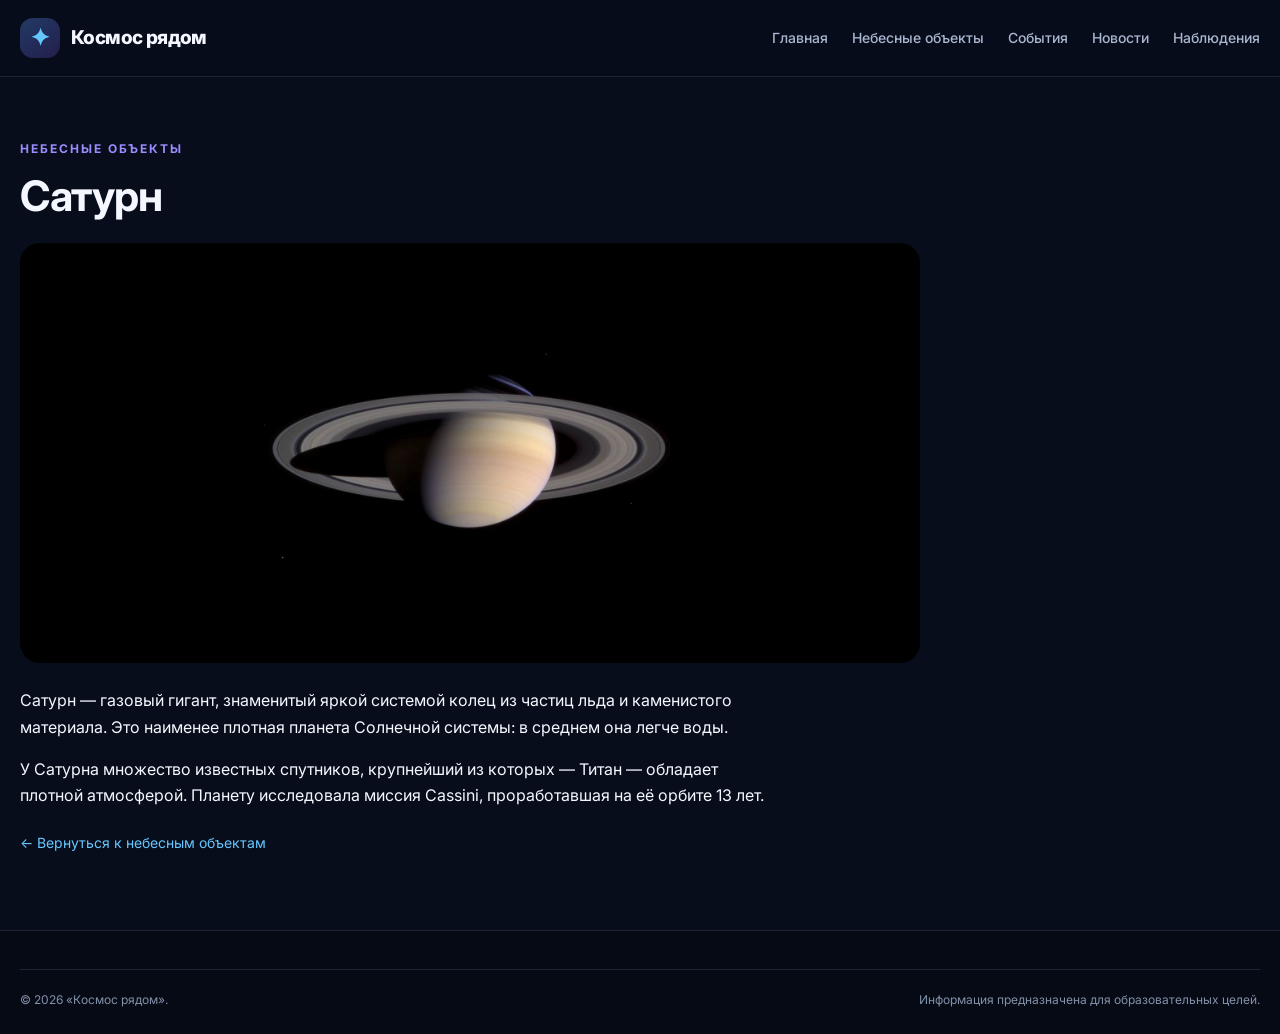
<file: saturn.html>
<!DOCTYPE html>
<html lang="ru">
<head>
  <meta charset="UTF-8">
  <meta name="viewport" content="width=device-width, initial-scale=1.0">
  <meta name="description" content="Сатурн — газовый гигант с яркой системой колец: факты, спутники и исследования.">
  <title>Сатурн — Космос рядом</title>
  <link rel="icon" type="image/svg+xml" href="favicon.svg">
  <link rel="preconnect" href="https://fonts.googleapis.com">
  <link rel="preconnect" href="https://fonts.gstatic.com" crossorigin>
  <link href="https://fonts.googleapis.com/css2?family=Inter:wght@400;500;600;700;800&display=swap" rel="stylesheet">
  <link rel="stylesheet" href="CSS/style.css">
</head>
<body>
  <header class="site-header">
    <div class="container header-inner">
      <a class="brand" href="index.html" aria-label="Космос рядом — на главную">
        <span class="brand-icon" aria-hidden="true">✦</span>
        <span>Космос рядом</span>
      </a>
      <button class="menu-toggle" type="button" aria-label="Открыть меню"
        aria-expanded="false" aria-controls="main-navigation">
        <span></span><span></span><span></span>
      </button>
      <nav class="nav" id="main-navigation" aria-label="Основная навигация">
        <ul class="nav-list">
          <li><a href="index.html">Главная</a></li>
          <li><a href="index.html#objects">Небесные объекты</a></li>
          <li><a href="index.html#events">События</a></li>
          <li><a href="index.html#news">Новости</a></li>
          <li><a href="index.html#observations">Наблюдения</a></li>
        </ul>
      </nav>
    </div>
  </header>

  <main id="main">
    <section class="section">
      <div class="container">
        <p class="section-label">Небесные объекты</p>
        <h1 class="planet-page-title">Сатурн</h1>
        <img class="planet-image"
          src="screenshots/сатурн1.jpg"
          alt="Сатурн с его выразительной системой колец">
        <p style="max-width: 760px;">Сатурн — газовый гигант, знаменитый яркой системой колец
          из частиц льда и каменистого материала. Это наименее плотная планета
          Солнечной системы: в среднем она легче воды.</p>
        <p style="max-width: 760px;">У Сатурна множество известных спутников, крупнейший
          из которых — Титан — обладает плотной атмосферой. Планету исследовала
          миссия Cassini, проработавшая на её орбите 13 лет.</p>
        <p class="section-bottom"><a href="index.html#objects">← Вернуться к небесным объектам</a></p>
      </div>
    </section>
  </main>

  <footer class="site-footer">
    <div class="container">
      <div class="footer-bottom">
        <p>© <span id="current-year">2026</span> «Космос рядом».</p>
        <p>Информация предназначена для образовательных целей.</p>
      </div>
    </div>
  </footer>

  <script src="js/main.js"></script>
</body>
</html>
</file>
<file: CSS/style.css>
:root {
  --bg: #080D1B;
  --section: #101A30;
  --card: #16233D;
  --text: #F4F7FF;
  --muted: #AAB7D0;
  --blue: #66C7FF;
  --purple: #9B8CFF;
  --border: rgba(170, 183, 208, .15);
  --radius: 20px;
  --container: 1700px;
  --header-height: 76px;
}

* {
  box-sizing: border-box;
}

html {
  scroll-behavior: smooth;
  scroll-padding-top: calc(var(--header-height) + 18px);
}

body {
  margin: 0;
  background: var(--bg);
  color: var(--text);
  font-family: Inter, -apple-system, BlinkMacSystemFont, "Segoe UI",
    sans-serif;
  font-size: 16px;
  line-height: 1.65;
  overflow-wrap: break-word;
}

img {
  display: block;
  max-width: 100%;
}

a {
  color: var(--blue);
  text-decoration: none;
}

a:hover {
  color: #B1E5FF;
}

a:focus-visible,
button:focus-visible {
  outline: 3px solid var(--blue);
  outline-offset: 4px;
}

button,
a {
  -webkit-tap-highlight-color: transparent;
}

button {
  font: inherit;
}

.container {
  width: min(var(--container), calc(100% - 40px));
  margin-inline: auto;
}

.skip-link {
  position: fixed;
  top: 8px;
  left: 8px;
  z-index: 2000;
  padding: 12px 16px;
  color: var(--bg);
  background: var(--blue);
  border-radius: 8px;
  transform: translateY(-160%);
}

.skip-link:focus {
  transform: translateY(0);
}

.site-header {
  position: sticky;
  top: 0;
  z-index: 1000;
  min-height: var(--header-height);
  background: rgba(8, 13, 27, .94);
  border-bottom: 1px solid var(--border);
  backdrop-filter: blur(18px);
}

.header-inner {
  min-height: var(--header-height);
  display: flex;
  align-items: center;
  justify-content: space-between;
  gap: 20px;
}

.brand {
  display: inline-flex;
  align-items: center;
  gap: 11px;
  color: var(--text);
  font-size: 19px;
  font-weight: 800;
  letter-spacing: -.6px;
  white-space: nowrap;
}

.brand-icon {
  display: grid;
  width: 40px;
  height: 40px;
  place-items: center;
  border-radius: 13px;
  color: var(--blue);
  background: linear-gradient(145deg, #223A65, #241E4C);
  font-size: 24px;
}

.nav-list {
  display: flex;
  align-items: center;
  gap: 24px;
  margin: 0;
  padding: 0;
  list-style: none;
}

.nav-list a {
  position: relative;
  display: inline-flex;
  align-items: center;
  min-height: 44px;
  color: var(--muted);
  font-size: 14px;
  font-weight: 500;
  transition: color .2s ease;
}

.nav-list a::after {
  position: absolute;
  right: 2px;
  bottom: 3px;
  left: 2px;
  height: 2px;
  content: "";
  border-radius: 2px;
  background: linear-gradient(90deg, var(--blue), #9B8CFF);
  opacity: 0;
  transform: scaleX(.35);
  transition: opacity .25s ease, transform .25s ease;
}

.nav-list a:hover,
.nav-list a:focus-visible {
  color: var(--blue);
}

.nav-list a.is-active {
  color: var(--blue);
  font-weight: 600;
}

.nav-list a.is-active::after {
  opacity: 1;
  transform: scaleX(1);
}

.menu-toggle {
  display: none;
  width: 46px;
  height: 46px;
  padding: 10px;
  border: 1px solid var(--border);
  border-radius: 12px;
  background: var(--card);
  color: var(--text);
  cursor: pointer;
}

.menu-toggle span {
  display: block;
  width: 22px;
  height: 2px;
  margin: 5px auto;
  background: currentColor;
  border-radius: 2px;
}

.hero {
  position: relative;
  isolation: isolate;
  display: flex;
  min-height: 560px;
  align-items: center;
  overflow: hidden;
  background: #0B1226;
}

.hero::before {
  position: absolute;
  z-index: -2;
  inset: 0;
  content: "";
  background:
    linear-gradient(90deg, rgba(8,13,27,.97) 0%,
      rgba(8,13,27,.82) 43%, rgba(8,13,27,.2) 100%),
    linear-gradient(0deg, rgba(8,13,27,.6), transparent 60%),
    url("../screenshots/главный экран.jpg")
    center 45% / cover no-repeat;
}

.hero::after {
  position: absolute;
  z-index: -1;
  top: 8%;
  right: 8%;
  width: 300px;
  height: 300px;
  content: "";
  background: rgba(102,199,255,.12);
  filter: blur(100px);
  border-radius: 50%;
  pointer-events: none;
}

.hero-content {
  max-width: 730px;
  padding-block: 78px;
}

.eyebrow {
  display: inline-flex;
  align-items: center;
  gap: 9px;
  margin: 0 0 20px;
  color: var(--blue);
  font-size: 13px;
  font-weight: 700;
  letter-spacing: 2px;
  text-transform: uppercase;
}

.eyebrow::before {
  width: 26px;
  height: 2px;
  content: "";
  background: var(--blue);
}

h1,
h2,
h3,
p {
  margin-top: 0;
}

h1 {
  max-width: 760px;
  margin-bottom: 22px;
  font-size: clamp(38px, 6.3vw, 70px);
  line-height: 1.08;
  letter-spacing: -2.8px;
}

.gradient-text {
  color: var(--blue);
  background: linear-gradient(100deg, #66C7FF, #B1A5FF);
  -webkit-background-clip: text;
  background-clip: text;
  -webkit-text-fill-color: transparent;
}

.hero-description {
  max-width: 570px;
  margin-bottom: 32px;
  color: #D0D9EA;
  font-size: clamp(16px, 2vw, 19px);
  line-height: 1.8;
}

.button-row {
  display: flex;
  flex-wrap: wrap;
  align-items: center;
  gap: 14px;
}

.button {
  display: inline-flex;
  min-height: 50px;
  align-items: center;
  justify-content: center;
  gap: 10px;
  padding: 12px 22px;
  border: 1px solid transparent;
  border-radius: 13px;
  background: linear-gradient(110deg, #66C7FF, #9B8CFF);
  color: #081020;
  font-size: 15px;
  font-weight: 700;
  text-align: center;
  cursor: pointer;
  transition: transform .2s ease, box-shadow .2s ease;
}

.button:hover {
  color: #081020;
  box-shadow: 0 8px 30px rgba(102,199,255,.2);
  transform: translateY(-2px);
}

.button-secondary {
  border-color: rgba(244,247,255,.3);
  background: rgba(16,26,48,.65);
  color: var(--text);
}

.button-secondary:hover {
  color: var(--text);
  background: rgba(22,35,61,.95);
}

.hero-note {
  margin: 25px 0 0;
  color: var(--muted);
  font-size: 13px;
}

/* Статистика: минималистичный переход от главного экрана к контенту */
.stats {
  position: relative;
  z-index: 2;
  margin-top: -40px;
  padding-bottom: 26px;
}

.stats + .section {
  padding-top: 26px;
}

.stats-panel {
  display: grid;
  grid-template-columns: repeat(4, minmax(0, 1fr));
  border-top: 1px solid var(--border);
  border-bottom: 1px solid var(--border);
  background: rgba(8, 13, 27, .6);
  backdrop-filter: blur(14px);
  -webkit-backdrop-filter: blur(14px);
}

.stat-item {
  min-width: 0;
  padding: 16px 14px;
  text-align: center;
}

.stat-item + .stat-item {
  border-left: 1px solid var(--border);
}

.stat-value {
  display: block;
  margin-bottom: 2px;
  font-size: clamp(23px, 3vw, 30px);
  font-weight: 700;
  line-height: 1.2;
  letter-spacing: -.5px;
  color: var(--blue);
}

.stat-label {
  display: block;
  color: var(--muted);
  font-size: 12.5px;
  line-height: 1.5;
}

.section {
  padding-block: 62px;
}

.section-alt {
  background: var(--section);
}

.section-heading {
  max-width: 690px;
  margin-bottom: 26px;
}

.section-heading h2 {
  margin-bottom: 12px;
  font-size: clamp(29px, 4vw, 42px);
  line-height: 1.2;
  letter-spacing: -1.3px;
}

.section-heading p {
  margin-bottom: 0;
  color: var(--muted);
  font-size: 16px;
}

.section-label {
  margin-bottom: 12px;
  color: var(--purple);
  font-size: 12px;
  font-weight: 700;
  letter-spacing: 2px;
  text-transform: uppercase;
}

.object-grid,
.news-grid,
.tips-grid {
  display: grid;
  grid-template-columns: repeat(4, minmax(0, 1fr));
  gap: 16px;
}

.card {
  display: flex;
  min-width: 0;
  flex-direction: column;
  overflow: hidden;
  border: 1px solid var(--border);
  border-radius: var(--radius);
  background: var(--card);
  transition: border-color .2s ease, transform .2s ease;
}

.card:hover,
.card:focus-within {
  border-color: rgba(102,199,255,.45);
  transform: translateY(-4px);
}

.card-image {
  width: 100%;
  aspect-ratio: 4 / 3;
  object-fit: cover;
  background: linear-gradient(135deg, #17294A, #272044);
}

.card-content {
  display: flex;
  flex: 1;
  flex-direction: column;
  align-items: flex-start;
  padding: 18px;
}

.card h3 {
  margin-bottom: 8px;
  font-size: 19px;
  line-height: 1.35;
}

.card p {
  margin-bottom: 14px;
  color: var(--muted);
  font-size: 14px;
  line-height: 1.6;
}

.text-link {
  display: inline-flex;
  min-height: 38px;
  align-items: center;
  gap: 8px;
  margin-top: auto;
  font-size: 14px;
  font-weight: 700;
}

.text-link span {
  transition: transform .2s ease;
}

.text-link:hover span,
.text-link:focus-visible span {
  transform: translateX(4px);
}

.section-bottom {
  margin-top: 22px;
  color: var(--muted);
  font-size: 14px;
}

.resource-links {
  display: flex;
  flex-wrap: wrap;
  align-items: center;
  gap: 8px 14px;
  margin-top: 22px;
  color: var(--muted);
  font-size: 14px;
}

.resource-links-label {
  font-weight: 600;
}

.resource-links a {
  display: inline-flex;
  min-height: 36px;
  align-items: center;
  gap: 6px;
  padding: 6px 13px;
  border: 1px solid var(--border);
  border-radius: 10px;
  background: rgba(22,35,61,.6);
  color: var(--blue);
  font-size: 13px;
  font-weight: 600;
  transition: border-color .2s ease, color .2s ease, background .2s ease;
}

.resource-links a:hover {
  border-color: rgba(102,199,255,.5);
  background: var(--card);
  color: #B1E5FF;
}

.event-list {
  display: grid;
  gap: 10px;
}

.event-item {
  display: grid;
  grid-template-columns: 60px minmax(0, 1fr) auto;
  align-items: center;
  gap: 18px;
  padding: 16px 18px;
  border: 1px solid var(--border);
  border-radius: 17px;
  background: rgba(22,35,61,.65);
}

.event-icon {
  display: grid;
  width: 58px;
  height: 58px;
  place-items: center;
  border-radius: 16px;
  background: linear-gradient(145deg, #253A63, #302850);
  font-size: 27px;
}

.event-icon--blue {
  background: linear-gradient(145deg, #226FA8, #12345E);
}

.event-icon--orange {
  background: linear-gradient(145deg, #C65D1E, #7E2F12);
}

.event-icon--gold {
  background: linear-gradient(145deg, #C9A227, #7C5A14);
}

.event-icon--green {
  background: linear-gradient(145deg, #3E7D63, #1B4232);
}

.event-item h3 {
  margin-bottom: 5px;
  font-size: 18px;
}

.event-item p {
  margin: 0;
  color: var(--muted);
  font-size: 14px;
}

.event-tag {
  display: inline-block;
  padding: 7px 11px;
  border: 1px solid rgba(155,140,255,.3);
  border-radius: 9px;
  color: #C9C0FF;
  font-size: 12px;
  white-space: nowrap;
}

.event-soon {
  display: inline-flex;
  align-items: center;
  gap: 6px;
  margin: 0 0 6px;
  padding: 4px 11px;
  border-radius: 999px;
  background: rgba(102,199,255,.16);
  color: #B1E5FF;
  font-size: 11px;
  font-weight: 700;
  letter-spacing: 1.1px;
  text-transform: uppercase;
}

.event-soon::before {
  content: "✦";
  font-size: 10px;
}

.event-item--highlight {
  border-color: rgba(102,199,255,.55);
  background:
    linear-gradient(120deg, rgba(102,199,255,.12), rgba(22,35,61,.7) 45%),
    rgba(22,35,61,.65);
  box-shadow: 0 0 0 1px rgba(102,199,255,.18), 0 12px 34px rgba(102,199,255,.14);
}

.event-item--highlight h3 {
  color: #CFE9FF;
}

.event-item--highlight .event-icon {
  box-shadow: 0 6px 22px rgba(255,140,60,.32);
}

.notice {
  margin-top: 16px;
  padding: 14px 16px;
  border-left: 3px solid var(--blue);
  border-radius: 0 12px 12px 0;
  background: rgba(102,199,255,.07);
  color: var(--muted);
  font-size: 14px;
}

.notice strong {
  color: var(--text);
}

.news-grid {
  grid-template-columns: repeat(3, minmax(0, 1fr));
}

.news-grid .card-image {
  aspect-ratio: 16 / 10;
}

.news-grid .card-content {
  min-height: 225px;
}

.news-meta {
  display: flex;
  flex-wrap: wrap;
  align-items: center;
  gap: 8px 10px;
  margin-bottom: 10px;
  color: var(--muted);
  font-size: 12px;
  font-weight: 500;
  line-height: 1.4;
}

.news-meta time {
  display: inline-flex;
  align-items: center;
  gap: 6px;
  white-space: nowrap;
}

.news-meta time::before {
  width: 13px;
  height: 13px;
  flex: 0 0 13px;
  content: "";
  background:
    url("data:image/svg+xml,%3Csvg xmlns='http://www.w3.org/2000/svg' viewBox='0 0 24 24' fill='none' stroke='%2366C7FF' stroke-width='2' stroke-linecap='round' stroke-linejoin='round'%3E%3Crect x='3' y='4' width='18' height='18' rx='2'/%3E%3Cline x1='16' y1='2' x2='16' y2='6'/%3E%3Cline x1='8' y1='2' x2='8' y2='6'/%3E%3Cline x1='3' y1='10' x2='21' y2='10'/%3E%3C/svg%3E")
    center / contain no-repeat;
}

.news-category {
  padding: 3px 9px;
  border: 1px solid rgba(155, 140, 255, .35);
  border-radius: 999px;
  color: #C9C0FF;
  font-size: 11px;
  font-weight: 700;
  letter-spacing: .3px;
  text-transform: uppercase;
}

.tips-grid {
  grid-template-columns: repeat(2, minmax(0, 1fr));
}

.tip-card {
  display: flex;
  align-items: flex-start;
  gap: 14px;
  padding: 17px;
  border: 1px solid var(--border);
  border-radius: 17px;
  background: var(--card);
}

.tip-number {
  display: grid;
  width: 42px;
  height: 42px;
  flex: 0 0 42px;
  place-items: center;
  border-radius: 13px;
  background: rgba(102,199,255,.12);
  color: var(--blue);
  font-size: 16px;
  font-weight: 800;
}

.tip-card h3 {
  margin: 1px 0 7px;
  font-size: 17px;
}

.tip-card p {
  margin-bottom: 0;
  color: var(--muted);
  font-size: 14px;
}

.observation-cta {
  display: flex;
  align-items: center;
  justify-content: space-between;
  gap: 30px;
  margin-top: 24px;
  padding: 22px;
  border: 1px solid rgba(102,199,255,.2);
  border-radius: var(--radius);
  background: linear-gradient(120deg, #162845, #211D43);
}

.observation-cta h3 {
  margin-bottom: 7px;
  font-size: 23px;
}

.observation-cta p {
  max-width: 600px;
  margin: 0;
  color: var(--muted);
  font-size: 14px;
}

.closing {
  padding-block: 54px;
  text-align: center;
  background:
    radial-gradient(ellipse at 50% 110%, rgba(102,199,255,.12), transparent 60%),
    var(--bg);
}

.closing h2 {
  margin-bottom: 14px;
  font-size: clamp(29px, 4vw, 42px);
  letter-spacing: -1px;
}

.closing p {
  max-width: 590px;
  margin: 0 auto 25px;
  color: var(--muted);
}

.site-footer {
  padding-block: 38px 24px;
  border-top: 1px solid var(--border);
  background: #060A15;
}

.footer-main {
  display: flex;
  align-items: flex-start;
  justify-content: space-between;
  gap: 36px;
  padding-bottom: 28px;
}

.footer-brand {
  max-width: 330px;
}

.footer-brand p {
  margin: 13px 0 0;
  color: var(--muted);
  font-size: 13px;
}

.footer-links {
  display: flex;
  flex-wrap: wrap;
  gap: 12px 22px;
  max-width: 570px;
}

.footer-links a {
  display: inline-flex;
  min-height: 38px;
  align-items: center;
  color: var(--muted);
  font-size: 13px;
}

.footer-links a:hover {
  color: var(--blue);
}

.footer-bottom {
  display: flex;
  flex-wrap: wrap;
  justify-content: space-between;
  gap: 12px;
  padding-top: 20px;
  border-top: 1px solid var(--border);
  color: #8391AA;
  font-size: 12px;
}

.footer-bottom p {
  margin: 0;
}

@media (max-width: 1000px) {
  .nav-list {
    gap: 14px;
  }

  .nav-list a {
    font-size: 13px;
  }

  .object-grid {
    grid-template-columns: repeat(2, minmax(0, 1fr));
  }

  .hero {
    min-height: 520px;
  }
}

@media (max-width: 760px) {
  :root {
    --header-height: 68px;
  }

  .container {
    width: min(100% - 32px, var(--container));
  }

  .menu-toggle {
    display: block;
  }

  .nav {
    position: absolute;
    top: calc(100% - 1px);
    right: 0;
    left: 0;
    display: none;
    padding: 12px 16px 18px;
    border-bottom: 1px solid var(--border);
    background: #0B1224;
  }

  .nav.is-open {
    display: block;
  }

  .nav-list {
    align-items: stretch;
    flex-direction: column;
    gap: 2px;
  }

  .nav-list a {
    width: 100%;
    min-height: 48px;
    padding: 8px 10px;
    border-radius: 8px;
    font-size: 15px;
  }

  .nav-list a:hover {
    background: var(--card);
  }

  .nav-list a.is-active {
    color: var(--blue);
    background: rgba(102,199,255,.16);
  }

  .nav-list a::after {
    display: none;
  }

  .hero {
    min-height: 500px;
  }

  .hero::before {
    background:
      linear-gradient(90deg, rgba(8,13,27,.91), rgba(8,13,27,.55)),
      linear-gradient(0deg, rgba(8,13,27,.55), transparent),
      url("../screenshots/главный экран.jpg")
      center / cover no-repeat;
  }

  .hero-content {
    padding-block: 60px;
  }

  .stats {
    margin-top: -34px;
    padding-bottom: 20px;
  }

  .stats-panel {
    grid-template-columns: repeat(2, minmax(0, 1fr));
  }

  .stat-item {
    padding: 15px 12px;
  }

  .stat-item:nth-child(3) {
    border-left: 0;
    border-top: 1px solid var(--border);
  }

  .stat-item:nth-child(4) {
    border-top: 1px solid var(--border);
  }

  h1 {
    letter-spacing: -1.6px;
  }

  .section {
    padding-block: 48px;
  }

  .news-grid {
    grid-template-columns: repeat(2, minmax(0, 1fr));
  }

  .event-item {
    grid-template-columns: 50px minmax(0, 1fr);
    gap: 12px;
    padding: 14px;
  }

  .event-icon {
    width: 48px;
    height: 48px;
    font-size: 23px;
  }

  .event-tag {
    grid-column: 2;
    justify-self: start;
  }

  .observation-cta {
    align-items: flex-start;
    flex-direction: column;
    padding: 20px;
  }

  .footer-main {
    flex-direction: column;
  }
}

@media (max-width: 520px) {
  .brand {
    gap: 8px;
    font-size: 17px;
  }

  .brand-icon {
    width: 36px;
    height: 36px;
    font-size: 21px;
  }

  .hero {
    min-height: 480px;
  }

  .hero-content {
    padding-block: 50px;
  }

  .stats {
    margin-top: -30px;
    padding-bottom: 14px;
  }

  .stat-item {
    padding: 13px 10px;
  }

  .stat-value {
    font-size: 21px;
  }

  .stat-label {
    font-size: 11.5px;
  }

  .eyebrow {
    font-size: 11px;
    letter-spacing: 1.5px;
  }

  .hero-description {
    font-size: 16px;
  }

  .button-row {
    align-items: stretch;
    flex-direction: column;
  }

  .button-row .button {
    width: 100%;
  }

  .object-grid,
  .news-grid,
  .tips-grid {
    grid-template-columns: 1fr;
  }

  .card-content {
    padding: 16px;
  }

  .news-grid .card-content {
    min-height: 0;
  }

  .section-heading {
    margin-bottom: 27px;
  }

  .event-item h3 {
    font-size: 16px;
  }

  .tip-card {
    padding: 19px;
  }

  .footer-links {
    flex-direction: column;
    gap: 2px;
  }

  .footer-bottom {
    flex-direction: column;
  }
}

/* Плавное появление секций при прокрутке:
   класс .reveal добавляет скрипт, .is-visible — когда секция
   входит в область просмотра. Без JS контент остаётся видимым. */
.reveal {
  opacity: 0;
  transform: translateY(32px);
  transition: opacity .7s ease, transform .7s ease;
  will-change: opacity, transform;
}

.reveal.is-visible {
  opacity: 1;
  transform: none;
}

@media (prefers-reduced-motion: reduce) {
  *,
  *::before,
  *::after {
    scroll-behavior: auto !important;
    animation-duration: .01ms !important;
    animation-iteration-count: 1 !important;
    transition-duration: .01ms !important;
  }
}

/* Единое оформление страниц планет */

.planet-page-title {
  max-width: 760px;
  margin-bottom: 22px;
  font-size: clamp(29px, 4vw, 42px);
  line-height: 1.2;
  letter-spacing: -1.3px;
}

.planet-image {
  display: block;
  width: 100%;
  max-width: 900px;
  height: 420px;
  margin-bottom: 24px;
  border-radius: 20px;
  background: #000;
  object-fit: contain;
}

.planet-description {
  max-width: 760px;
  line-height: 1.7;
}

/* Отображение на мобильных устройствах */

@media (max-width: 600px) {
  .planet-image {
    height: 260px;
    border-radius: 14px;
  }
}
/* Обновление оформления страниц планет */
</file>
